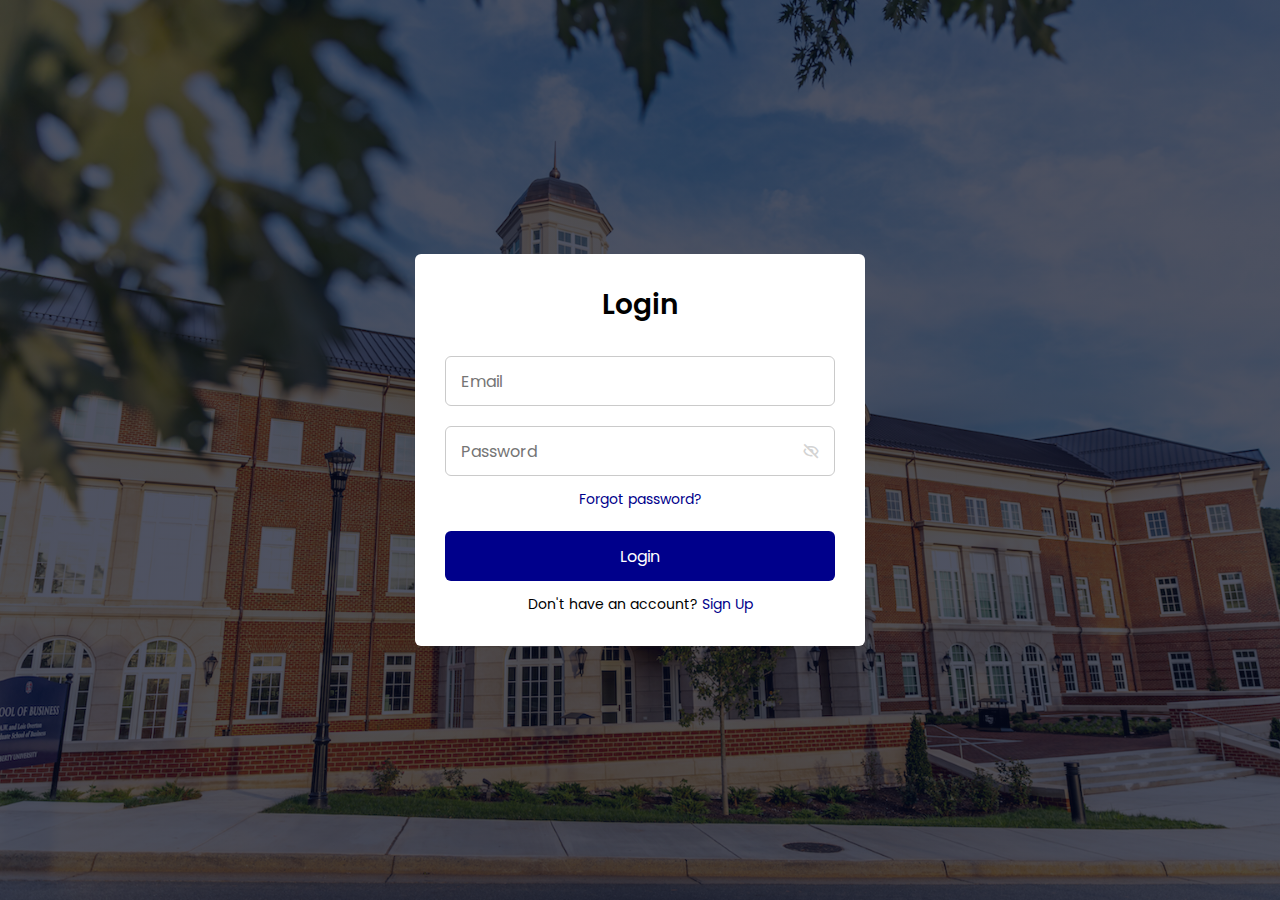
<file: ui/index.html>
<!DOCTYPE html>
<html lang="en">
<head>
    <meta charset="UTF-8">
    <meta http-equiv="X-UA-Compatible" content="IE=edge">
    <meta name="viewport" content="width=device-width, initial-scale=1.0">
    <title>Sign in/Sign Up</title>
    <link href='https://unpkg.com/boxicons@2.1.4/css/boxicons.min.css' rel='stylesheet'>
    <link href="https://fonts.googleapis.com/css2?family=Poppins:wght@100;200;300;400;600;700&display=swap"
        rel="stylesheet" />
    <link rel="preconnect" href="https://fonts.googleapis.com" />
    <link rel="preconnect" href="https://fonts.gstatic.com" crossorigin />
    <link rel="stylesheet" href="css/login.css">
    <script src="js/login.js" defer></script>
</head>
<body>
    <section class="container forms">
        <div class="form login">
            <div class="form-content">
                <header>Login</header>

                <form action="#">
                    <div class="field input-field">
                        <input type="email" placeholder="Email" class="input">
                    </div>

                    <div class="field input-field">
                        <input type="password" placeholder="Password" class="password">
                        <i class="bx bx-hide eye-icon"></i>
                    </div>

                    <div class="form-link">
                    <a href="#" class="forgot-pass">Forgot password?</a>
                    </div>

                    <div class="field button-field">
                        <button type="button" onclick="redirectpage()">Login</button>
                    </div>

                    <div class="form-link">
                        <span>Don't have an account? <a href="#" class="link sign-up-link">Sign Up</a></span>
                    </div>
                </form>
            </div>
        </div>

        <div class="form signup">
            <div class="form-content">
                <header>Sign Up</header>
        
                <form action="#">
                    <div class="field input-field">
                        <input type="email" placeholder="Email" class="input">
                    </div>
        
                    <div class="field input-field">
                        <input type="password" placeholder="Password" class="password">
                    </div>

                    <div class="field input-field">
                        <input type="password" placeholder="Password" class="password">
                        <i class="bx bx-hide eye-icon"></i>
                    </div>
        
        
                    <div class="field button-field">
                        <button type="button" onclick="redirectpage()">Sign Up</button>
                    </div>
        
                    <div class="form-link">
                        <span>Already have an account? <a href="#" class="link login-link">Login</a></span>
                    </div>
                </form>
            </div>
        </div>
    </section>

</body>
</html>
</file>
<file: ui/css/login.css>
* {
    margin: 0;
    padding: 0;
    font-family: 'Poppins', sans-serif;
    box-sizing: border-box;
}

.container {
    width: 100%;
    height: 100vh;
    background-image: linear-gradient(rgba(4, 9, 30, 0.7), rgba(4, 9, 30, 0.7)),
        url(../images/home.jpg);
    background-position: center;
    background-size: cover;
    position: relative;
    align-items: center;
    justify-content: center;
    display: flex;
    column-gap: 30px;
}

.form {
    width: 100%;
    max-width: 450px;
    background: white;
    border-radius: 6px;
    padding: 30px;
    position: absolute;
}

.form.signup {
    opacity: 0;
    pointer-events: none;
}

.forms.show-signup .form.signup{
    opacity: 1;
    pointer-events: auto;
}

.forms.show-signup .form.login {
    opacity: 0;
    pointer-events: none;
}

header {
    font-size: 28px;
    font-weight: 600;
    text-align: center;
}

form {
    margin-top: 30px;

}

form .field {
    height: 50px;
    width: 100%;
    margin-top: 20px;
    position: relative;
}

.field input, .field button {
    height: 100%;
    width:  100%;
    border: none;
    font-size: 16px;
    font-weight: 400;
    border-radius: 6px;
}

.field input {
    font-size: 16px;
    font-weight: 400;
    padding: 0 15px;
    border: 1px solid #CACACA;
}
.field input:focus {
    border-bottom-width: 2px;
}

.field button {
    color: white;
    background-color: darkblue;
    transition: all 0.3s ease;
    cursor: pointer;
}
.field button:hover {
    background-color: darkblue;
}

.form link {
    text-align: center;
    margin-top: 10px;
}

.eye-icon {
    font-size: 18px;
    color: lightgray;
    position: absolute;
    top: 50%;
    right: 10px;
    transform: translateY(-50%);
    cursor: pointer;
    padding: 5px;
}

.form-link {
    text-align: center;
    margin-top: 10px;
}

.form-link span, 
.form-link a {
    font-size: 14px;
    font-weight: 400;
}

.form a {
    text-decoration: none;
    color: darkblue;
}

.form a:hover {
    text-decoration: underline;
}

@media screen and (max-width: 400px){
    .form {
        padding: 15px 1;
    }
}
</file>
